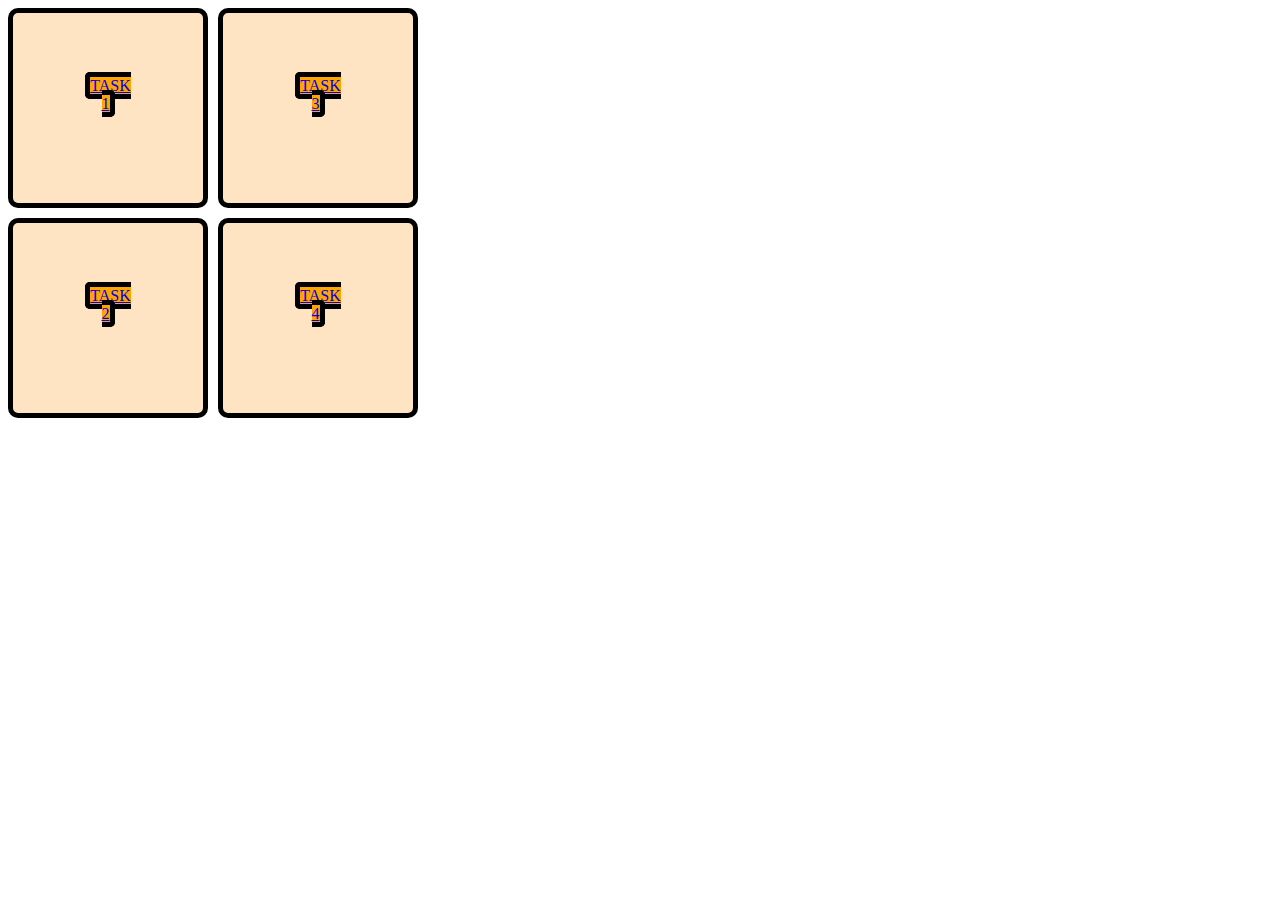
<file: index.html>
<!DOCTYPE html>
<html>
    <head>
        <title>Hosting Website</title>
        <link rel="stylesheet" href="./style.css">
    </head>
    <body>
        <div class="container">
            <div class="item one"><a href="./task1.html">TASK 1</a></div>
            <div class="item two"><a href="./task2.html">TASK 2</a></div>
            <div class="item three"><a href="./task3.html">TASK 3</a></div>
            <div class="item four"><a href="./task4.html">TASK 4</a></div>
        </div>

    </body>
</html>
</file>
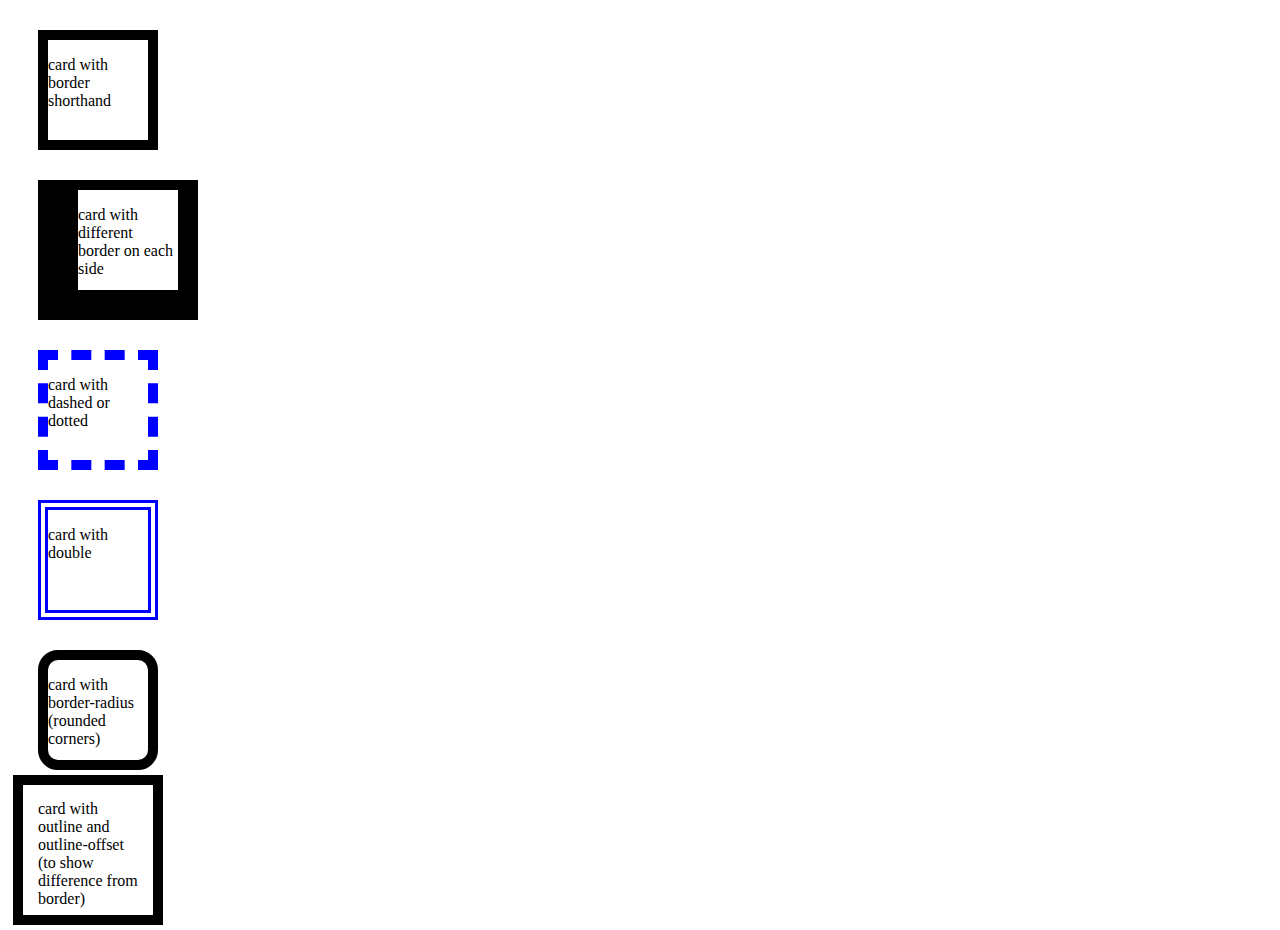
<file: task1.html>
<!DOCTYPE html>
<html>
<head>
<title>CSS Border Properties Demo</title>
<style>
div{
height:100px;
width:100px;
margin:30px;
}
.box1{
border: 10px solid black;
}
.box2{
border: 10px solid black;
border-width: 10px 20px 30px 40px;
}
.box3{
border: 10px dashed blue;
}
.box4{
border: 10px double blue;
}
.box5{
border: 10px solid black;
border-radius:20px;
}
.box6{
outline:10px solid black;
outline-offset:15px;
}
</style>
</head>
<body>
<div class="box1"><p>card with border shorthand</p></div>
<div class="box2"><p>card with different border on each side</p></div>
<div class="box3"><p>card with dashed or dotted</p></div>
<div class="box4"><p>card with double</p></div>
<div class="box5"><p>card with border-radius (rounded corners)</p></div>
<div class="box6"><p>card with outline and outline-offset (to show difference from
border)</p></div>
</body>
</html>
</file>
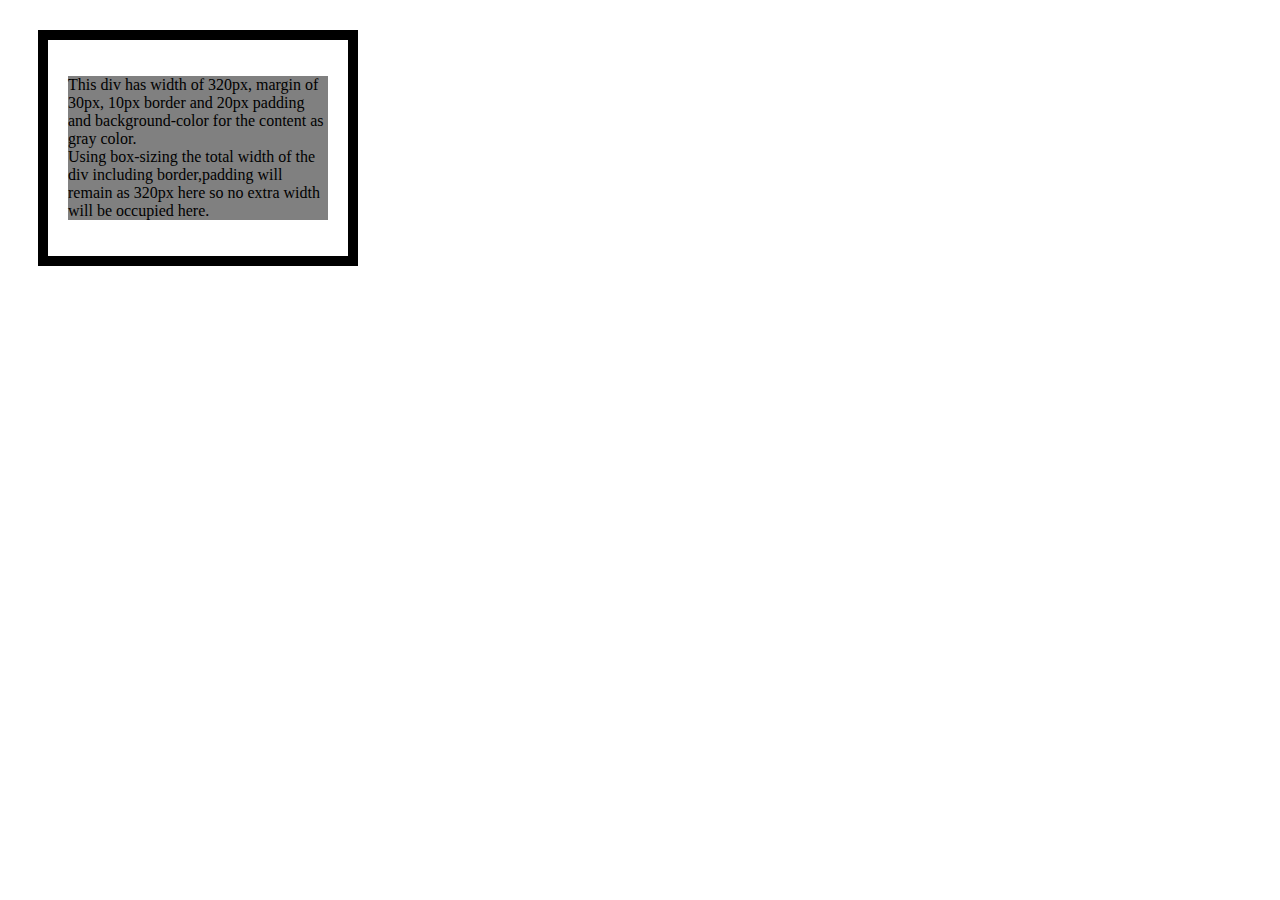
<file: task2.html>
<!DOCTYPE html>
<html>
<head>
<title>Box Model Visual Explanation</title>
<style>
div{
width:320px;
margin:30px;
border:10px solid black;
padding:20px;
box-sizing: border-box;
}
p{
background-color:gray;
}
</style>
</head>
<body>
<div><p>This div has width of 320px, margin of 30px, 10px border and 20px padding and
background-color for the content as gray color.<br>Using box-sizing the total width of the div
including border,padding will remain as 320px here so no extra width will be occupied
here.</p></div>
</body>
</html>
</file>
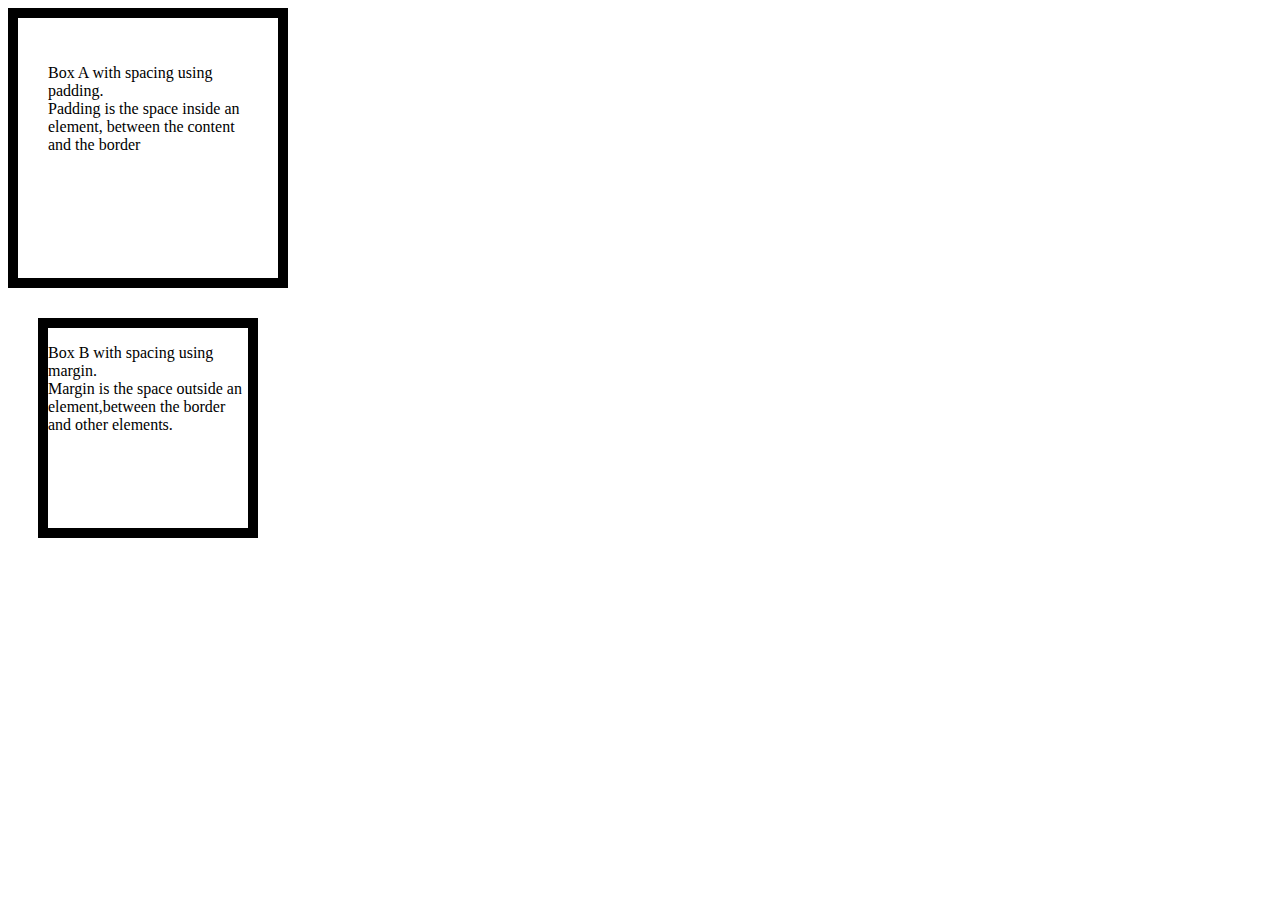
<file: task3.html>
<!DOCTYPE html>
<html>
<head>
<title>Padding vs Margin Comparison Layout</title>
<style>
div{
height:200px;
width:200px;
}
.box1{
border: 10px solid black;
padding:30px;
}
.box2{
border: 10px solid black;
margin:30px;
}

</style>
</head>
<body>
<div class="box1"><p>Box A with spacing using padding.<br> Padding is the space inside an
element, between the content and the border</p></div>
<div class="box2"><p>Box B with spacing using margin.<br> Margin is the space outside an
element,between the border and other elements.</p></div>
</body>
</html>
</file>
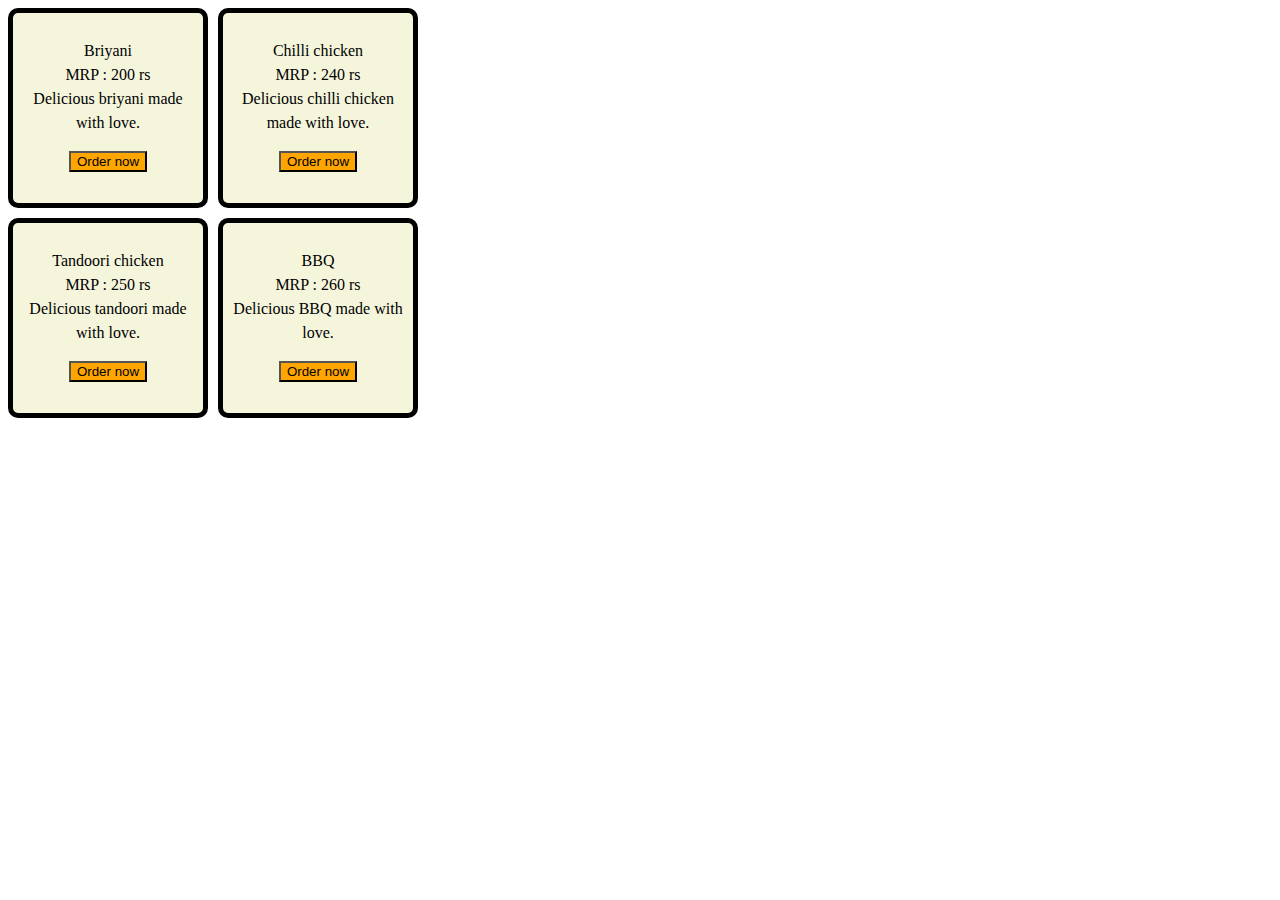
<file: task4.html>
<!DOCTYPE html>
<html>
<head>
<title>Mini Product Card Layout Using Box Model</title>
<style>
.outerbox{
display:grid;
grid-template-rows: 200px 200px;
grid-template-columns:200px 200px;
gap:10px;
}
.innerbox{
text-align:center;
background-color:beige;
border:5px solid black;
border-radius:10px;
padding:10px;
}
.one{
grid-area: 1/1/2/2;
}
.two{
grid-area: 2/1/3/2;
}
.three{
grid-area: 1/2/2/3;
}
.four{
grid-area: 2/2/3/3;
}
button{
background-color:orange;
}
p{
line-height:1.5;
}
</style>
</head>
<body>
<div class="outerbox">
<div class="innerbox one"><p>Briyani<br>MRP : 200 rs <br> Delicious briyani made with
love.</p><button>Order now</button></div>
<div class="innerbox two"><p>Tandoori chicken<br>MRP : 250 rs <br> Delicious tandoori made
with love.</p><button>Order now</button></div>
<div class="innerbox three"><p>Chilli chicken<br>MRP : 240 rs <br> Delicious chilli chicken
made with love.</p><button>Order now</button></div>
<div class="innerbox four"><p>BBQ<br>MRP : 260 rs <br> Delicious BBQ made with
love.</p><button>Order now</button></div>
</div>
</body>
</html>
</file>
<file: style.css>
.container{
display:grid;
grid-template-rows: 200px 200px;
grid-template-columns:200px 200px;
gap:10px;
}
.item{
text-align:center;
background-color:bisque;
border:5px solid black;
border-radius:10px;
padding:64px;
}
.one{
grid-area: 1/1/2/2;
}
.two{
grid-area: 2/1/3/2;
}
.three{
grid-area: 1/2/2/3;
}
.four{
grid-area: 2/2/3/3;
}
a{
    background-color: orange;
    text-align: center;
    border: 5px solid black;
    border-radius: 5px;
    padding: 5;

}
</file>
